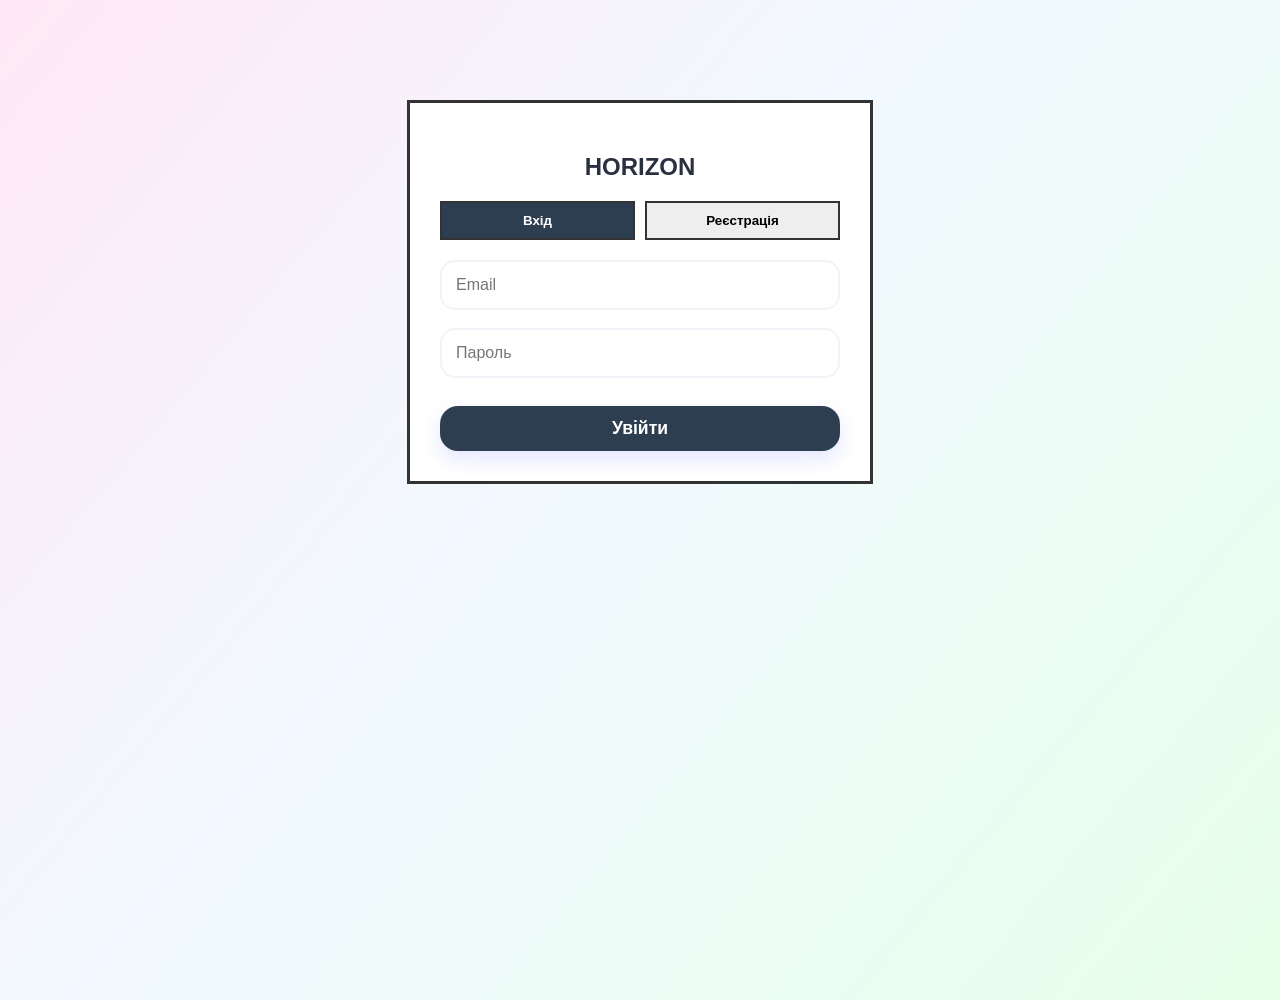
<file: wwwroot/index.html>
<!DOCTYPE html>
<html lang="uk">
<head>
    <meta charset="UTF-8">
    <meta name="viewport" content="width=device-width, initial-scale=1.0">
    <title>Horizon - Планувальник</title>
    <link href="https://fonts.googleapis.com/css2?family=Nunito:wght@400;600&display=swap" rel="stylesheet">
    <link rel="stylesheet" href="css/style.css">
</head>
<body>
    <header>
        <h1>HORIZON</h1>
        <div class="header-right">
            <a href="https://t.me/Horizon1_bot" target="_blank" class="btn-telegram-header">
                <span>✈️</span> Бот Telegram
            </a>
            <div class="action-badge">
                <span id="userInfo">Користувач</span>
                <button type="button" id="logoutBtn" class="logout-btn-classic">Вихід</button>
            </div>
        </div>
    </header>
 
    <div class="main-layout">
    <aside class="categories-sidebar"> </aside>
    <main class="dashboard">
        <aside class="sidebar">
            <div class="categories-container">
                <h3>Категорії</h3>
                <div id="categoryList" class="category-grid"></div>
                <div class="daily-schedule-container">
                <div class="daily-header" id="dailyDateHeader">Сьогодні, дата</div>
                    <hr class="daily-divider">
                    <div class="daily-events-list" id="dailyEventsList">
                <div class="no-events-msg">Немає подій на цей день</div>
                </div>
                </div>
            </div>
        </aside>
        

        <section class="calendar-container">
            <div class="calendar-header">
                <button id="prevMonth" class="btn-cal-nav" title="Попередній місяць">&#10094;</button>
                <h2 id="currentMonthYear">Квітень 2026</h2>
                <button id="nextMonth" class="btn-cal-nav" title="Наступний місяць">&#10095;</button>
            </div>
            <div id="calendarGrid" class="calendar-grid">
                <div class="day-header">Пн</div><div class="day-header">Вт</div>
                <div class="day-header">Ср</div><div class="day-header">Чт</div>
                <div class="day-header">Пт</div><div class="day-header">Сб</div>
                <div class="day-header">Нд</div>
            </div>
        </section>
    </main>

    <div id="eventModal" class="modal">
        <div class="modal-content">
            <h3 id="modalTitle">Нова подія</h3> 
            <form id="eventForm">
                <input type="hidden" id="editEventId">
                <input type="text" id="eventTitle" placeholder="Назва (мін. 3 символи)" required minlength="3" maxlength="100">
                <textarea id="eventDesc" placeholder="Опис"></textarea>
                <label>Початок:</label>
                <input type="datetime-local" id="startTime" required>
                <label>Кінець:</label>
                <input type="datetime-local" id="endTime" required>
                <label for="categoryId">Категорія:</label>
                <select id="categoryId">
                    <option value="1">Робота</option>
                    <option value="2">Навчання</option>
                    <option value="3">Спорт</option>
                    <option value="4">Особисте</option>
                    <option value="5">Здоров'я</option>
                    <option value="other">Інша</option>
                </select>

                <div id="customCategoryWrapper" style="display: none; margin-bottom: 8px;">
                    <input type="text" id="customCategoryName" placeholder="Введіть назву власної категорії" maxlength="50">
                    <label for="customCategoryColor">Колір категорії:</label>
                    <input type="color" id="customCategoryColor" value="#ff9900">
                </div>

                <label>Повторюваність:</label>
                <select id="recurrencePattern">
                    <option value="0">Ніколи</option>
                    <option value="1">Щодня</option>
                    <option value="2">Щотижня</option>
                    <option value="3">Щомісяця</option>
                    <option value="4">Щороку</option>
                </select>
                <div id="recurrenceEndDateWrapper" style="display: none; margin-top: 10px; margin-bottom: 15px;">
                    <label for="recurrenceEndDate">Повторювати до (включно):</label>
                    <input type="date" id="recurrenceEndDate">
                </div>
                <div class="modal-buttons">
                    <button type="submit" class="btn-save">Зберегти</button>
                    <button type="button" class="btn-cancel" onclick="closeModal()">Скасувати</button>
                </div>
            </form>
        </div>
    </div>

    <footer>
        <div>&copy; 2026 Horizon</div>
    </footer>
    <script src="js/app.js"></script>
</body>
</html>
</file>
<file: wwwroot/css/style.css>
:root {
    --bg-color: #fef8ff;
    --main-color: #ffffff;
    --accent-color: #b8c0ff;
    --border-color: rgba(85, 92, 142, 0.15);
    --text-color: #2b3041;
    --shadow: 0 10px 30px rgba(112, 121, 169, 0.12);
}

body {
    font-family: 'Nunito', 'Segoe UI', sans-serif;
    margin: 0;
    background: linear-gradient(130deg, #ffe8f5 0%, #f1f9ff 45%, #e7ffe9 100%);
    color: var(--text-color);
    min-height: 100vh;
}

/* --- ХЕДЕР --- */
header {
    background: linear-gradient(135deg, #ffd2e8 0%, #f8ffd1 50%, #c8f8ff 100%);
    color: #2b3041;
    box-shadow: 0 12px 30px rgba(36, 58, 110, 0.16);
    border-bottom: 1px solid rgba(255, 255, 255, 0.6);
    display: flex;
    align-items: center;
    justify-content: space-between;
    padding: 1.25rem 2rem;
    position: sticky;
    top: 0;
    z-index: 100;
}

header h1 {
    font-size: 2.8rem;
    margin: 0;
    font-weight: 800;
    letter-spacing: -0.03em;
}

.header-right {
    display: flex;
    align-items: center;
    gap: 1.2rem;
}

#userInfo {
    background: rgba(255, 255, 255, 0.55);
    padding: 0.4rem 1rem;
    border-radius: 12px;
    border: 1px solid rgba(149, 167, 204, 0.4);
    font-weight: 700;
    display: flex;
    align-items: center;
    gap: 8px;
}

/* --- МАКЕТ DASHBOARD --- */
.dashboard {
    display: flex;
    padding: 30px;
    gap: 30px;
    max-width: 1600px;
    margin: 0 auto;
}

.sidebar {
    width: 250px;
    background: rgba(255, 255, 255, 0.4);
    backdrop-filter: blur(15px);
    padding: 25px;
    border-radius: 24px;
    border: 1px solid var(--border-color);
    box-shadow: var(--shadow);
}

.calendar-container {
    flex-grow: 1;
    background: rgba(255, 255, 255, 0.7);
    backdrop-filter: blur(10px);
    border-radius: 28px;
    padding: 30px;
    box-shadow: var(--shadow);
    border: 1px solid white;
}

/* --- КАЛЕНДАРНА СІТКА --- */
.calendar-header {
    display: flex;
    align-items: center;
    justify-content: center;
    gap: 40px;
    margin-bottom: 30px;
}

#currentMonthYear {
    font-size: 1.8rem;
    font-weight: 800;
    text-transform: capitalize;
    min-width: 280px;
    text-align: center;
    color: #444b6e;
}

.calendar-grid {
    display: grid;
    grid-template-columns: repeat(7, 1fr);
    grid-auto-rows: minmax(45px, auto); /* СТАЛИЙ РОЗМІР */
    gap: 12px;
}

.day-header {
    background: rgba(184, 192, 255, 0.25);
    text-align: center;
    padding: 15px;
    font-weight: 800;
    border-radius: 12px;
    color: #555c8e;
    font-size: 0.9rem;
    text-transform: uppercase;
}

.calendar-day {
    background: #ffffff;
    border-radius: 18px;
    padding: 12px;
    border: 1px solid rgba(184, 192, 255, 0.1);
    transition: all 0.25s ease;
    display: flex;
    flex-direction: column;
    gap: 6px;
    min-height: 130px;
    min-width: 0;
}

.calendar-day:hover {
    transform: translateY(-4px);
    box-shadow: 0 10px 20px rgba(0,0,0,0.06);
    background: #fff;
}

.calendar-day.other-month {
    background: rgba(240, 240, 240, 0.3);
    opacity: 0.5;
}

.day-number {
    font-weight: 800;
    font-size: 1.1rem;
    color: #888fb1;
}

/* --- ПОДІЇ --- */
.event-item {
    font-size: 0.85rem;
    padding: 6px 10px;
    border-radius: 10px;
    color: white;
    font-weight: 700;
    cursor: pointer;
    position: relative;
    white-space: nowrap;
    overflow: hidden;
    text-overflow: ellipsis;
    box-shadow: 0 3px 6px rgba(0,0,0,0.08);
    transition: transform 0.2s;
}

.event-item:hover {
    transform: scale(1.02);
    filter: brightness(1.05);
}

.delete-event-btn {
    position: absolute;
    right: 6px;
    top: 3px;
    font-size: 16px;
    opacity: 0;
    transition: 0.2s;
}

.event-item:hover .delete-event-btn {
    opacity: 1;
}

/* --- МОДАЛЬНЕ ВІКНО (ВИПРАВЛЕННЯ КНОПКИ) --- */
.modal {
    display: none;
    position: fixed;
    z-index: 1000;
    top: 0;
    left: 0;
    width: 100%;
    height: 100%;
    background: rgba(43, 48, 65, 0.45);
    backdrop-filter: blur(6px);
}

.modal-content {
    background: #ffffff;
    width: 90%;
    max-width: 480px;
    margin: 4vh auto;
    padding: 35px;
    border-radius: 30px;
    box-shadow: 0 25px 70px rgba(0,0,0,0.2);
    
    /* ФІКС: Кнопка "Зберегти" тепер завжди доступна завдяки скролу */
    max-height: 88vh; 
    overflow-y: auto; 
    position: relative;
}

.modal-content h2 {
    margin-top: 0;
    font-weight: 800;
    color: #2b3041;
    font-size: 1.8rem;
    margin-bottom: 25px;
}

input, textarea, select {
    width: 100%;
    padding: 14px;
    margin-bottom: 18px;
    border: 2px solid #f2f3f8;
    border-radius: 15px;
    font-family: inherit;
    box-sizing: border-box;
    font-size: 1rem;
    transition: all 0.3s;
}

input:focus, select:focus {
    outline: none;
    border-color: var(--accent-color);
    background: #fbfbff;
}

/* КНОПКА ЗБЕРЕГТИ */
button[type="submit"] {
    background: linear-gradient(135deg, #b8c0ff, #fabdff);
    color: white;
    border: none;
    padding: 16px;
    border-radius: 18px;
    font-weight: 800;
    font-size: 1.1rem;
    width: 100%;
    cursor: pointer;
    box-shadow: 0 8px 20px rgba(184, 192, 255, 0.4);
    transition: 0.3s ease;
    margin-top: 10px;
}

button[type="submit"]:hover {
    transform: translateY(-3px);
    box-shadow: 0 12px 30px rgba(184, 192, 255, 0.6);
    filter: brightness(1.05);
}

/* КАТЕГОРІЇ В САЙДБАРІ */
.category-item {
    display: flex;
    align-items: center;
    padding: 14px;
    margin-bottom: 10px;
    background: rgba(255, 255, 255, 0.6);
    border-radius: 15px;
    cursor: pointer;
    transition: 0.3s;
    border: 1px solid transparent;
}

.category-item:hover {
    background: white;
    transform: translateX(8px);
    border-color: var(--accent-color);
}

.category-marker {
    width: 16px;
    height: 16px;
    border-radius: 6px;
    margin-right: 15px;
}

/* ТЕЛЕГРАМ КНОПКА */
.btn-telegram-header {
    background: rgba(255, 255, 255, 0.65);
    color: #1f2b44;
    padding: 0.7rem 1.4rem;
    border-radius: 15px;
    text-decoration: none;
    font-weight: 800;
    display: flex;
    align-items: center;
    gap: 10px;
    border: 1px solid rgba(255, 255, 255, 0.8);
    transition: 0.3s;
}

.btn-telegram-header:hover {
    background: white;
    transform: translateY(-2px);
}

/* Кнопки навігації календаря */
.btn-cal-nav {
    background: white;
    border: 1px solid #eee;
    width: 45px;
    height: 45px;
    border-radius: 50%;
    cursor: pointer;
    font-weight: 800;
    transition: 0.3s;
}

.btn-cal-nav:hover {
    background: var(--accent-color);
    color: white;
}

/* Кастомний скролбар для модалки */
.modal-content::-webkit-scrollbar {
    width: 8px;
}
.modal-content::-webkit-scrollbar-thumb {
    background: #e2e4f0;
    border-radius: 10px;
}

/* Контейнер для кнопок */
.header-actions {
    display: flex;
    align-items: center;
    gap: 12px; 
}

/* Самі світлі плашки (як на твоєму малюнку) */
.action-badge {
    display: flex;
    align-items: center;
    background-color: rgba(255, 255, 255, 0.7); /* Напівпрозорий білий фон */
    border: 1px solid rgba(255, 255, 255, 0.5); /* Дуже м'яка біла рамочка */
    border-radius: 10px; /* М'які кути, але НЕ овал */
    padding: 6px 14px;
    font-size: 14px;
    font-weight: 500;
    color: #495057; /* Темно-сірий текст */
    text-decoration: none;
    gap: 8px; /* Відстань між іконкою/кнопкою і текстом */
    box-shadow: 0 1px 3px rgba(0, 0, 0, 0.05);
}

/* Кнопка "Вихід" з чіткою рамкою, як на скріншоті */
.logout-btn-classic {
    background-color: #f1f3f5; /* Світло-сірий фон кнопки */
    border: 1px solid #343a40; /* Чітка темна рамка! */
    border-radius: 4px; /* Майже прямі кути */
    padding: 2px 6px;
    font-size: 12px;
    color: #212529;
    cursor: pointer;
    font-family: inherit;
}

.logout-btn-classic:hover {
    background-color: #e2e6ea;
}

/* --- ПЛАНИ НА ДЕНЬ --- */
.daily-schedule-container {
    margin-top: 35px; /* Відступ від категорій */
    padding-top: 20px;
    border-top: 1px solid #e2e8f0; /* Тонка лінія, що відділяє розклад від категорій */
    display: flex;
    flex-direction: column;
    flex-grow: 1; /* Дозволяє блоку зайняти весь вільний простір знизу */
    overflow: hidden; /* Важливо, щоб список подій не вилазив за межі панелі */
}

.daily-header {
    font-size: 1.1rem;
    font-weight: 600;
    color: #2d3748;
    margin-bottom: 10px;
}

.daily-divider {
    border: none;
    height: 1px;
    background-color: #e2e8f0;
    margin: 0 0 15px 0;
}

.daily-events-list {
    display: flex;
    flex-direction: column;
    gap: 12px;
    overflow-y: auto; /* Додаємо скрол, якщо подій багато */
    max-height: 400px;
    padding-right: 5px;
}

/* Вигляд самої події у списку */
.daily-event-item {
    display: flex;
    align-items: flex-start;
    gap: 10px;
    padding: 8px;
    border-radius: 8px;
    background-color: #f8fafc; /* Дуже світлий фон */
    transition: background-color 0.2s;
}

.daily-event-item:hover {
    background-color: #f1f5f9;
}

/* Кольоровий кружечок категорії */
.event-dot {
    width: 10px;
    height: 10px;
    border-radius: 50%;
    margin-top: 5px;
    flex-shrink: 0;
}

.event-details {
    display: flex;
    flex-direction: column;
    gap: 2px;
}

.event-time {
    font-size: 0.8rem;
    color: #718096;
    font-weight: 500;
}

.event-title {
    font-size: 0.95rem;
    color: #1a202c;
    font-weight: 500;
}

.event-category-name {
    font-size: 0.75rem;
    color: #a0aec0;
}

.no-events-msg {
    font-size: 0.9rem;
    color: #a0aec0;
    text-align: center;
    margin-top: 20px;
}

/* Контейнер для іконок дій */
.event-actions {
    display: flex;
    gap: 8px;
    margin-left: auto; /* Притискає кнопки до правого краю */
    opacity: 0; /* Спочатку вони невидимі */
    transition: opacity 0.2s ease;
}

/* Показуємо кнопки при наведенні на елемент події */
.daily-event-item:hover .event-actions {
    opacity: 1;
}

/* Стилі для самих кнопок-іконок */
.action-icon {
    cursor: pointer;
    font-size: 14px;
    padding: 4px;
    border-radius: 4px;
    transition: background-color 0.2s;
    line-height: 1;
    display: flex;
    align-items: center;
    justify-content: center;
}

/* Колір при наведенні на "олівчик" */
.edit-icon:hover {
    background-color: #e2e8f0;
    color: #3182ce;
}

/* Колір при наведенні на "хрестик" */
.delete-icon:hover {
    background-color: #fee2e2;
    color: #e53e3e;
}

/* Щоб іконки не злипалися з текстом, додамо налаштування для айтема */
.daily-event-item {
    position: relative;
    display: flex;
    align-items: center; /* Центруємо вміст по вертикалі */
    justify-content: space-between; /* Розносимо текст і кнопки по краях */
}
</file>
